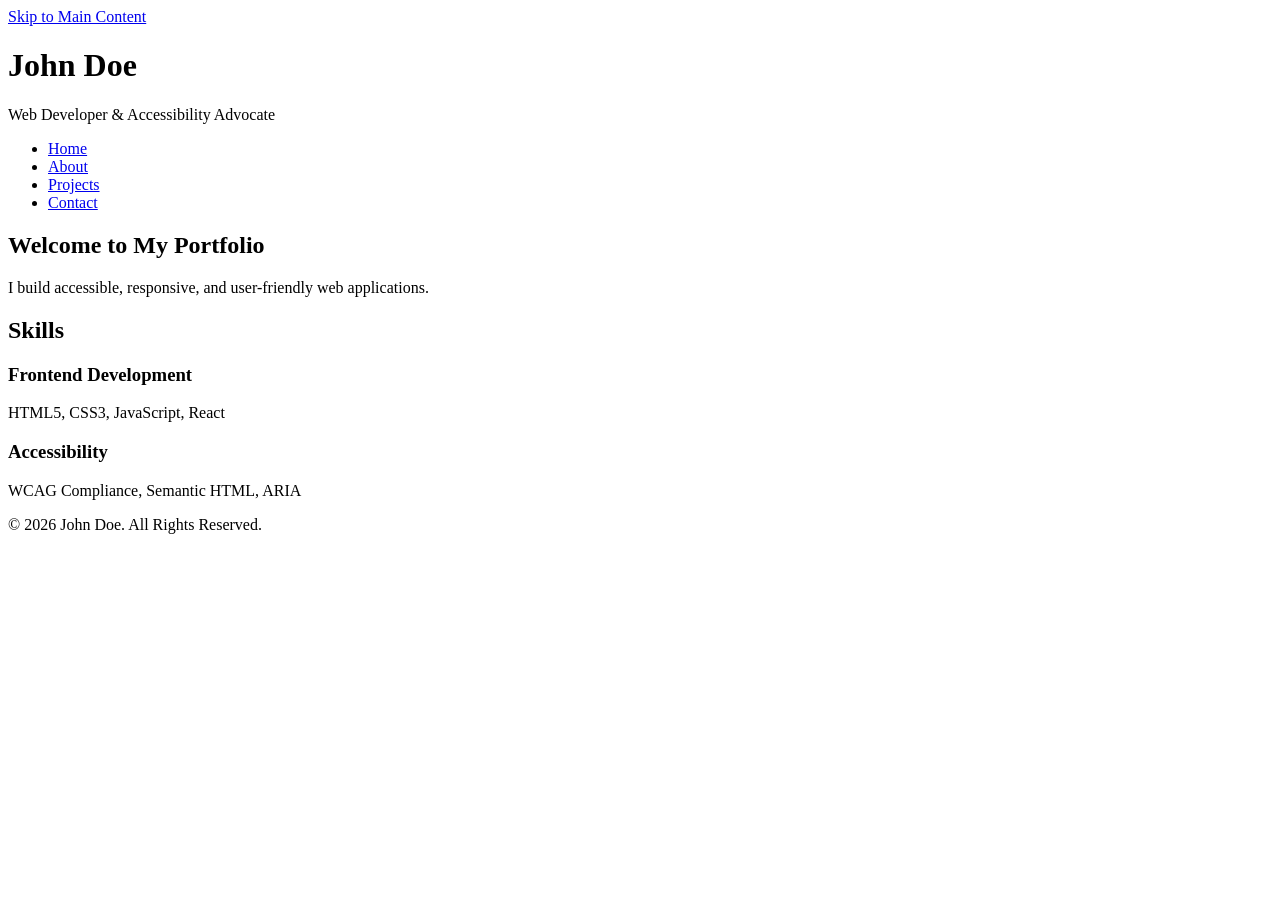
<file: index.html>
<!DOCTYPE html>
<html lang="en">
<head>
    <meta charset="UTF-8">
    <meta name="viewport" content="width=device-width, initial-scale=1.0">

    <title>John Doe | Web Developer Portfolio</title>

    <meta name="description"
        content="Portfolio of John Doe, Web Developer specializing in HTML, CSS, JavaScript, and accessible web design.">

    <meta name="keywords"
        content="Web Developer, Portfolio, HTML5, CSS3, JavaScript, Accessibility">

    <meta name="author" content="John Doe">

    <meta property="og:title" content="John Doe Portfolio">
    <meta property="og:description"
        content="Professional portfolio showcasing projects and skills.">
    <meta property="og:type" content="website">

    <link rel="canonical" href="https://www.johndoe.com">
</head>

<body>

    <a href="#main-content" class="skip-link">Skip to Main Content</a>

    <header role="banner">
        <h1>John Doe</h1>
        <p>Web Developer & Accessibility Advocate</p>

        <nav aria-label="Main Navigation">
            <ul>
                <li><a href="index.html" aria-current="page">Home</a></li>
                <li><a href="about.html">About</a></li>
                <li><a href="projects.html">Projects</a></li>
                <li><a href="contact.html">Contact</a></li>
            </ul>
        </nav>
    </header>

    <main id="main-content">

        <section aria-labelledby="hero-heading">
            <h2 id="hero-heading">Welcome to My Portfolio</h2>
            <p>
                I build accessible, responsive, and user-friendly web applications.
            </p>
        </section>

        <section aria-labelledby="skills-heading">
            <h2 id="skills-heading">Skills</h2>

            <article>
                <h3>Frontend Development</h3>
                <p>HTML5, CSS3, JavaScript, React</p>
            </article>

            <article>
                <h3>Accessibility</h3>
                <p>WCAG Compliance, Semantic HTML, ARIA</p>
            </article>
        </section>

    </main>

    <footer>
        <p>&copy; 2026 John Doe. All Rights Reserved.</p>
    </footer>

</body>
</html>
</file>
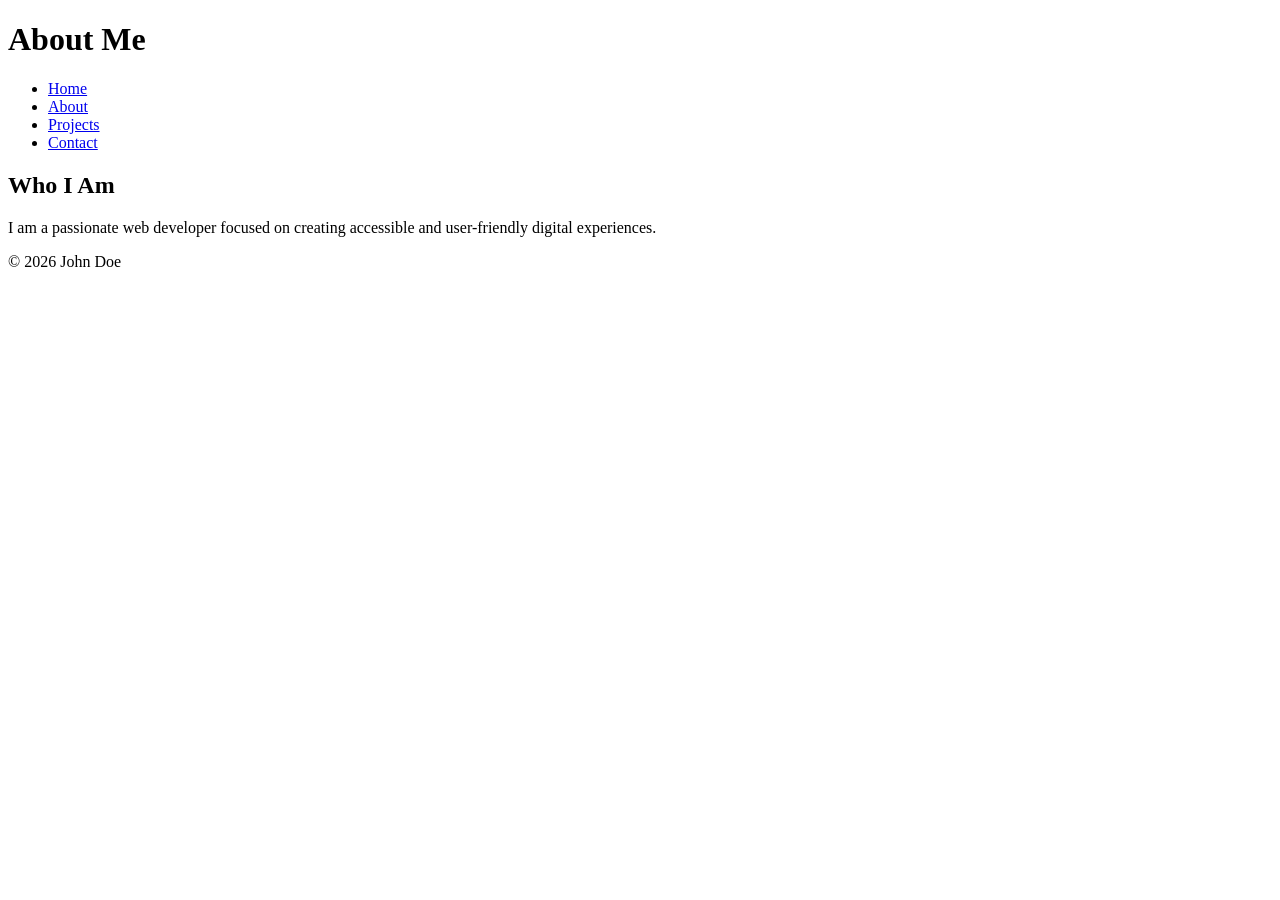
<file: about.html>
<!DOCTYPE html>
<html lang="en">
<head>
    <meta charset="UTF-8">
    <meta name="viewport" content="width=device-width, initial-scale=1.0">
    <title>About | John Doe</title>

    <meta name="description"
        content="Learn more about John Doe, Web Developer and Accessibility Specialist.">
</head>

<body>

<header>
    <h1>About Me</h1>

    <nav aria-label="Main Navigation">
        <ul>
            <li><a href="index.html">Home</a></li>
            <li><a href="about.html" aria-current="page">About</a></li>
            <li><a href="projects.html">Projects</a></li>
            <li><a href="contact.html">Contact</a></li>
        </ul>
    </nav>
</header>

<main>
    <section aria-labelledby="about-heading">
        <h2 id="about-heading">Who I Am</h2>

        <p>
            I am a passionate web developer focused on creating
            accessible and user-friendly digital experiences.
        </p>
    </section>
</main>

<footer>
    <p>&copy; 2026 John Doe</p>
</footer>

</body>
</html>
</file>
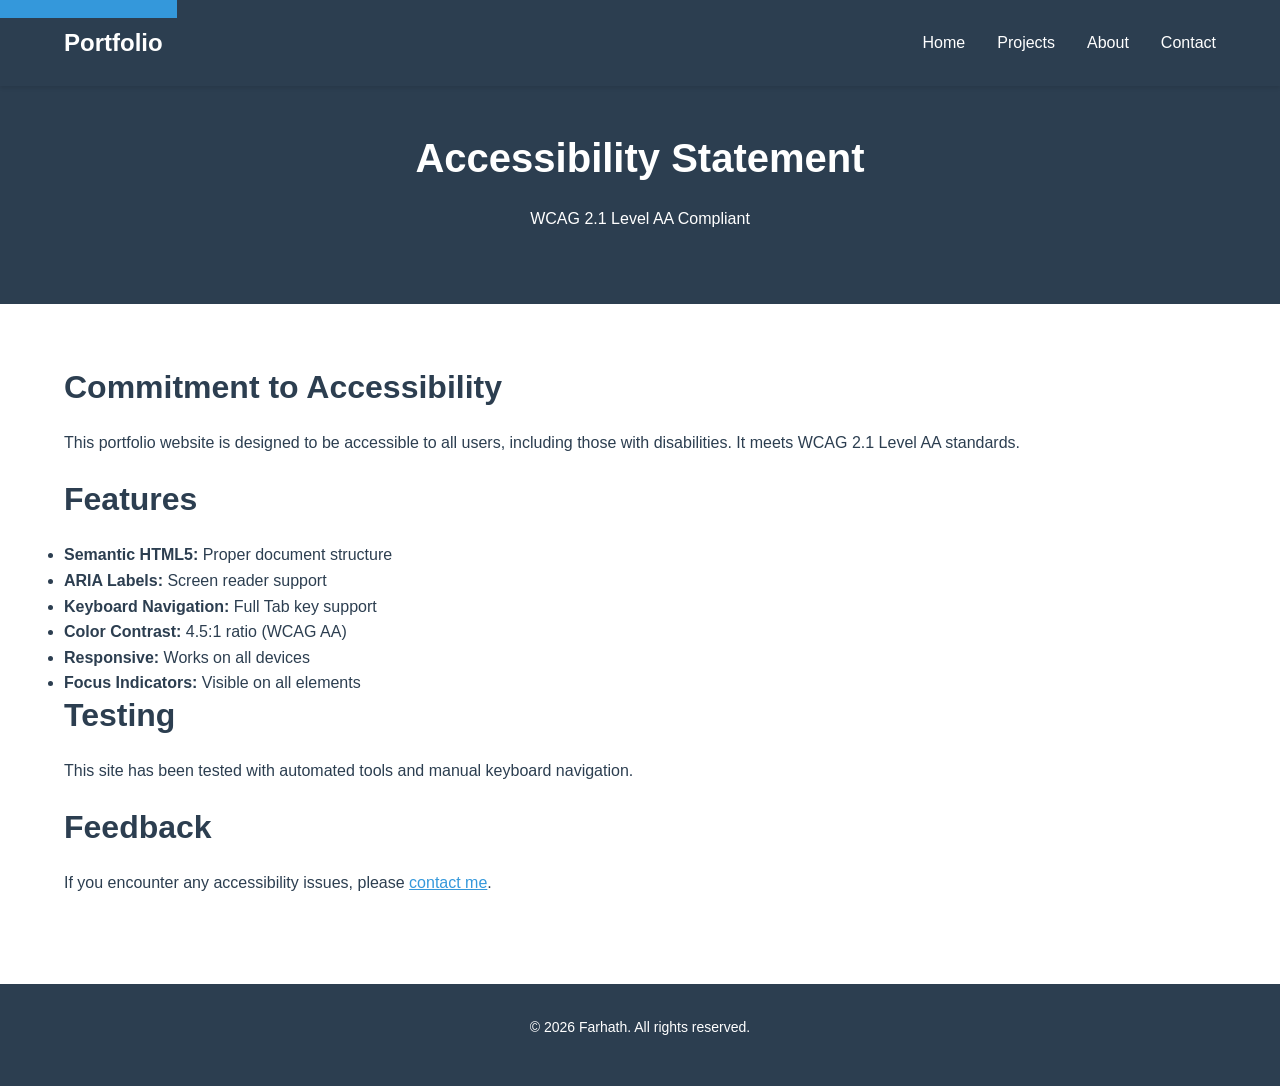
<file: accessibility.html>
<!DOCTYPE html>
<html lang="en">
<head>
    <meta charset="UTF-8">
    <meta name="viewport" content="width=device-width, initial-scale=1.0">
    <meta name="description" content="Accessibility Statement - WCAG 2.1 Level AA compliance details.">
    <meta name="robots" content="index, follow">
    <title>Accessibility Statement - Professional Portfolio</title>
    <link rel="stylesheet" href="styles.css">
</head>
<body>
    <a href="#main-content" class="skip-link">Skip to main content</a>

    <header role="banner">
        <nav role="navigation" aria-label="Main navigation">
            <div class="navbar-container">
                <a href="index.html" class="logo">Portfolio</a>
                
                <button class="menu-toggle" aria-label="Toggle navigation menu" aria-expanded="false" aria-controls="nav-menu">
                    <span aria-hidden="true">☰</span>
                </button>

                <ul id="nav-menu" class="nav-menu" role="menubar">
                    <li role="none"><a href="index.html" role="menuitem">Home</a></li>
                    <li role="none"><a href="projects.html" role="menuitem">Projects</a></li>
                    <li role="none"><a href="about.html" role="menuitem">About</a></li>
                    <li role="none"><a href="contact.html" role="menuitem">Contact</a></li>
                </ul>
            </div>
        </nav>
    </header>

    <main id="main-content">
        <section class="page-header" aria-labelledby="page-title">
            <div class="container">
                <h1 id="page-title">Accessibility Statement</h1>
                <p>WCAG 2.1 Level AA Compliant</p>
            </div>
        </section>

        <section class="accessibility-content">
            <div class="container">
                <h2>Commitment to Accessibility</h2>
                <p>This portfolio website is designed to be accessible to all users, including those with disabilities. It meets WCAG 2.1 Level AA standards.</p>

                <h2>Features</h2>
                <ul>
                    <li><strong>Semantic HTML5:</strong> Proper document structure</li>
                    <li><strong>ARIA Labels:</strong> Screen reader support</li>
                    <li><strong>Keyboard Navigation:</strong> Full Tab key support</li>
                    <li><strong>Color Contrast:</strong> 4.5:1 ratio (WCAG AA)</li>
                    <li><strong>Responsive:</strong> Works on all devices</li>
                    <li><strong>Focus Indicators:</strong> Visible on all elements</li>
                </ul>

                <h2>Testing</h2>
                <p>This site has been tested with automated tools and manual keyboard navigation.</p>

                <h2>Feedback</h2>
                <p>If you encounter any accessibility issues, please <a href="contact.html">contact me</a>.</p>
            </div>
        </section>
    </main>

    <footer role="contentinfo">
        <div class="container">
            <div class="footer-bottom">
                <p>&copy; <span id="year"></span> Farhath. All rights reserved.</p>
            </div>
        </div>
    </footer>

    <script src="script.js"></script>
</body>
</html>
</file>
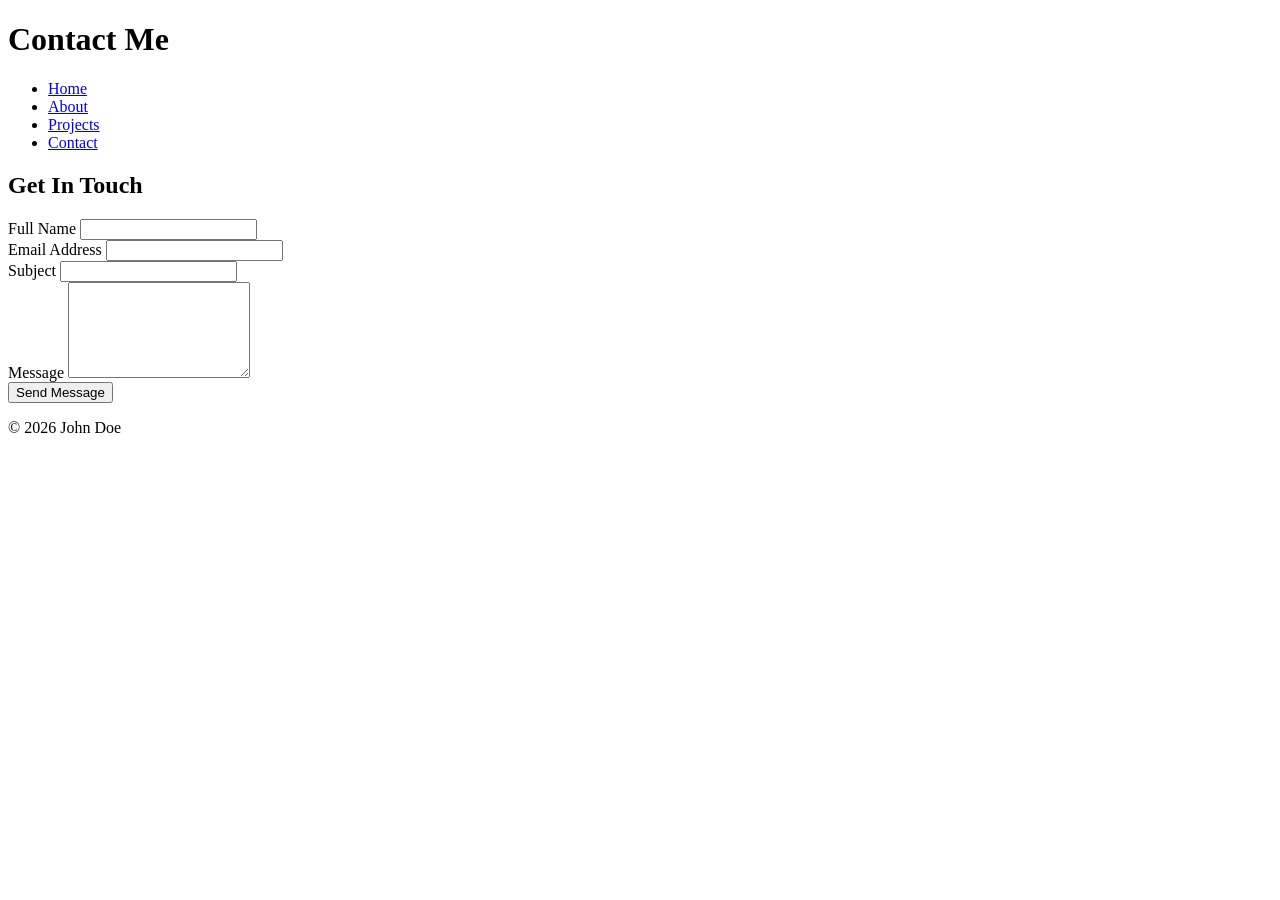
<file: contact.html>
<!DOCTYPE html>
<html lang="en">
<head>
    <meta charset="UTF-8">
    <meta name="viewport" content="width=device-width, initial-scale=1.0">
    <title>Contact | John Doe</title>

    <meta name="description"
        content="Contact John Doe for web development projects and collaborations.">
</head>

<body>

<header>
    <h1>Contact Me</h1>

    <nav aria-label="Main Navigation">
        <ul>
            <li><a href="index.html">Home</a></li>
            <li><a href="about.html">About</a></li>
            <li><a href="projects.html">Projects</a></li>
            <li><a href="contact.html" aria-current="page">Contact</a></li>
        </ul>
    </nav>
</header>

<main>

<section aria-labelledby="contact-heading">

    <h2 id="contact-heading">Get In Touch</h2>

    <form action="#" method="post" aria-label="Contact Form">

        <div>
            <label for="name">Full Name</label>
            <input
                type="text"
                id="name"
                name="name"
                required
                autocomplete="name">
        </div>

        <div>
            <label for="email">Email Address</label>
            <input
                type="email"
                id="email"
                name="email"
                required
                autocomplete="email">
        </div>

        <div>
            <label for="subject">Subject</label>
            <input
                type="text"
                id="subject"
                name="subject"
                required>
        </div>

        <div>
            <label for="message">Message</label>
            <textarea
                id="message"
                name="message"
                rows="6"
                required></textarea>
        </div>

        <button type="submit">
            Send Message
        </button>

    </form>

</section>

</main>

<footer>
    <p>&copy; 2026 John Doe</p>
</footer>

</body>
</html>
</file>
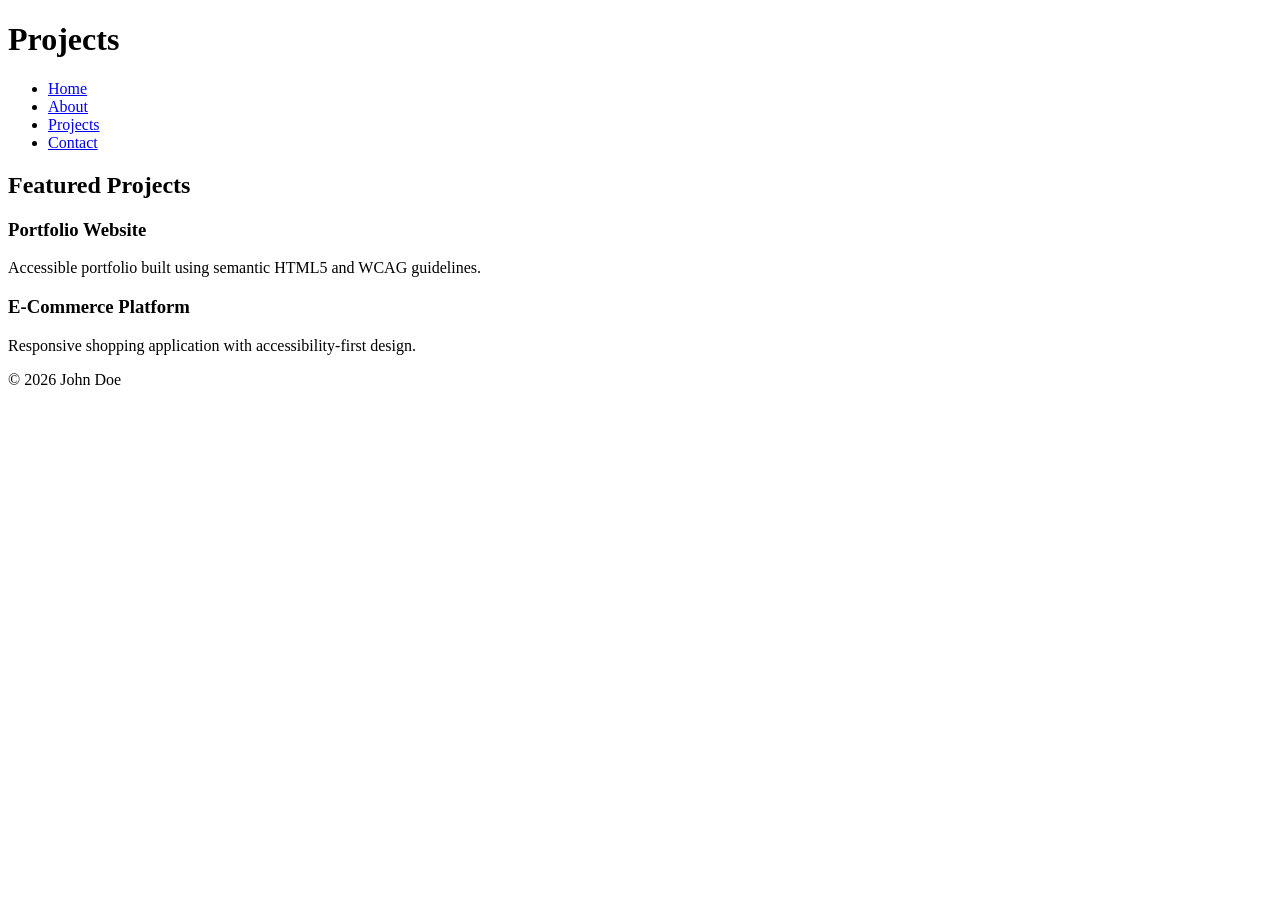
<file: project.html>
<!DOCTYPE html>
<html lang="en">
<head>
    <meta charset="UTF-8">
    <meta name="viewport" content="width=device-width, initial-scale=1.0">
    <title>Projects | John Doe</title>

    <meta name="description"
        content="View web development and accessibility projects by John Doe.">
</head>

<body>

<header>
    <h1>Projects</h1>

    <nav aria-label="Main Navigation">
        <ul>
            <li><a href="index.html">Home</a></li>
            <li><a href="about.html">About</a></li>
            <li><a href="projects.html" aria-current="page">Projects</a></li>
            <li><a href="contact.html">Contact</a></li>
        </ul>
    </nav>
</header>

<main>

    <section aria-labelledby="projects-heading">

        <h2 id="projects-heading">Featured Projects</h2>

        <article>
            <h3>Portfolio Website</h3>
            <p>
                Accessible portfolio built using semantic HTML5 and WCAG guidelines.
            </p>
        </article>

        <article>
            <h3>E-Commerce Platform</h3>
            <p>
                Responsive shopping application with accessibility-first design.
            </p>
        </article>

    </section>

</main>

<footer>
    <p>&copy; 2026 John Doe</p>
</footer>

</body>
</html>
</file>
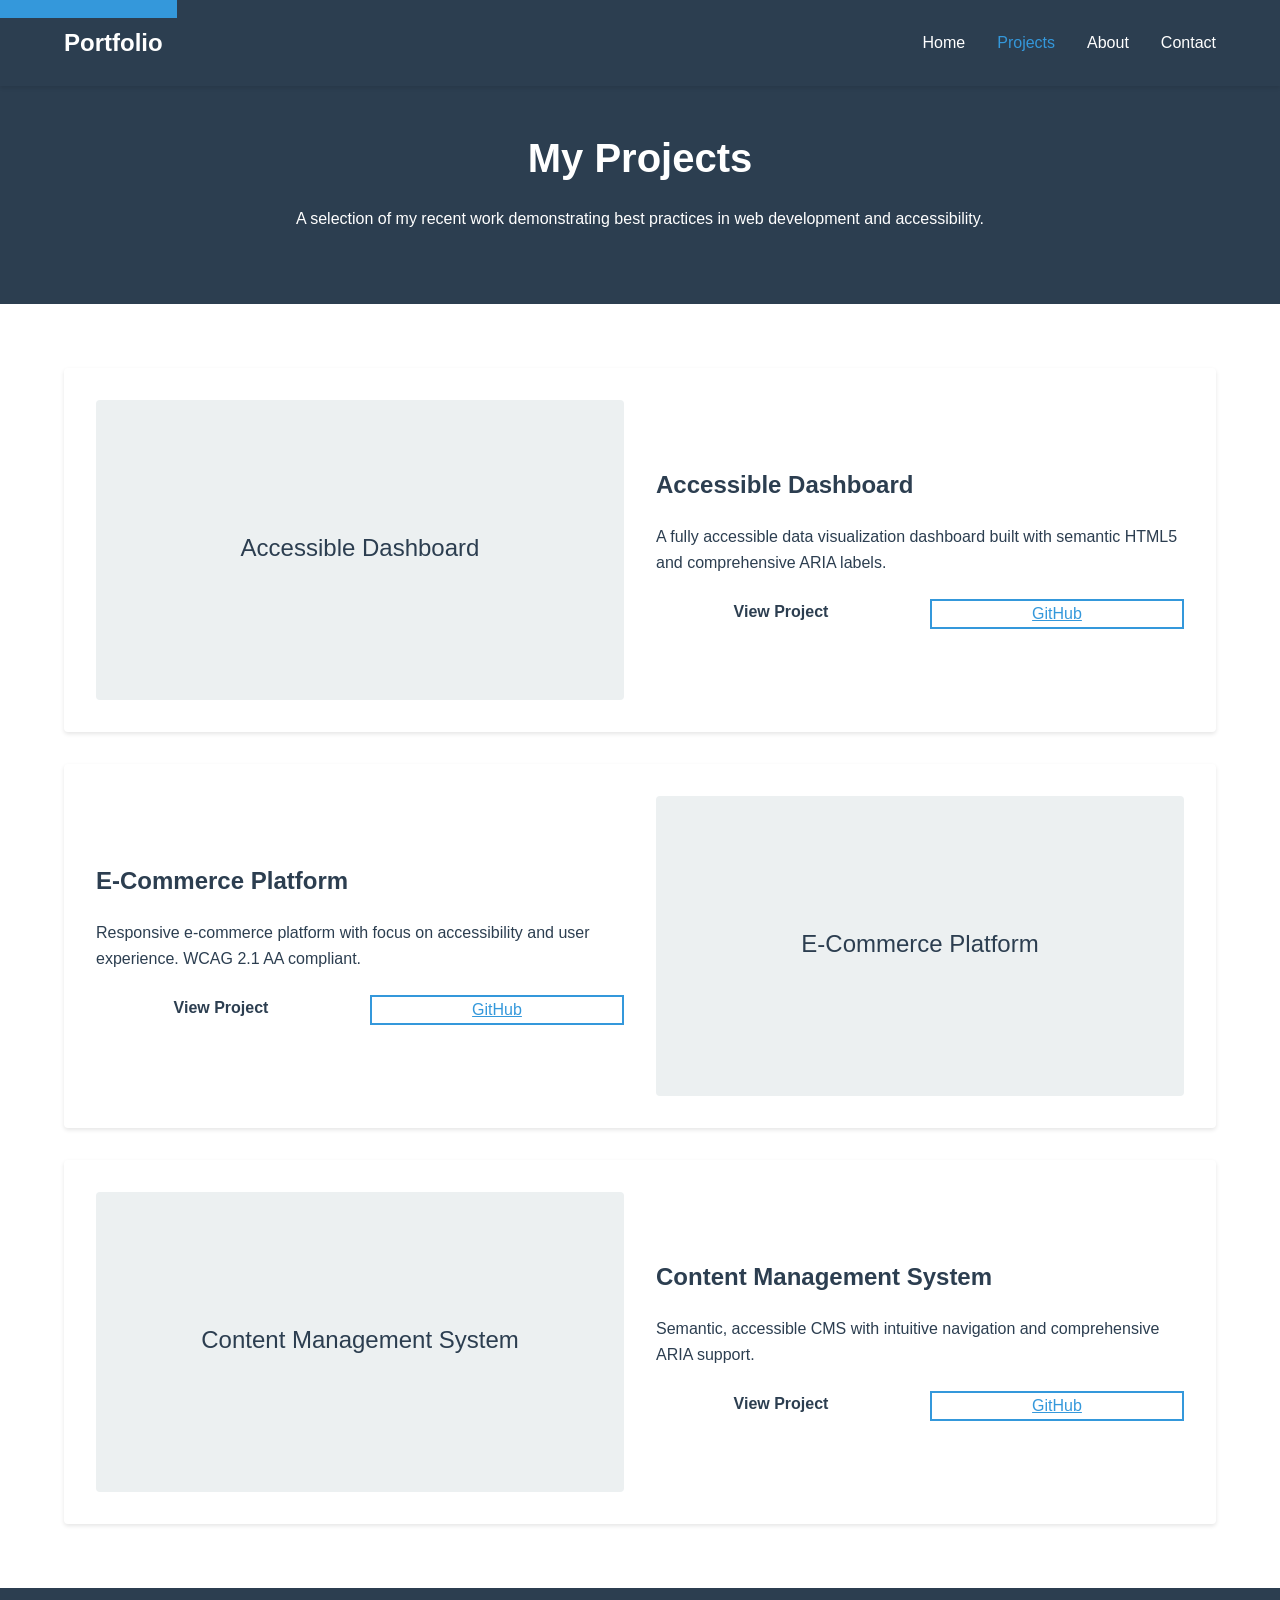
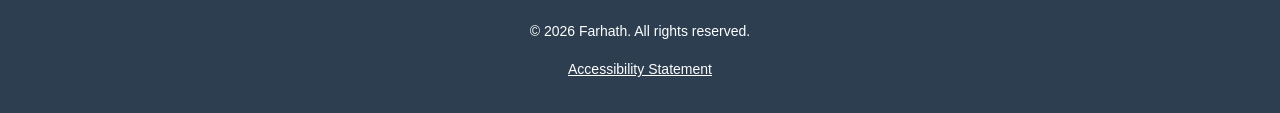
<file: projects.html>
<!DOCTYPE html>
<html lang="en">
<head>
    <meta charset="UTF-8">
    <meta name="viewport" content="width=device-width, initial-scale=1.0">
    <meta name="description" content="Explore my portfolio of web development projects. Semantic HTML, accessibility-first designs, and modern web technologies.">
    <meta name="keywords" content="projects, web development, portfolio, case studies, HTML5">
    <meta name="author" content="Farhath">
    <meta property="og:title" content="Projects - Professional Portfolio">
    <meta property="og:description" content="View my latest web development projects and case studies.">
    <meta property="og:type" content="website">
    <meta name="robots" content="index, follow">
    <title>Projects - Professional Portfolio | Web Developer</title>
    <link rel="canonical" href="https://yourportfolio.com/projects">
    <link rel="stylesheet" href="styles.css">
</head>
<body>
    <a href="#main-content" class="skip-link">Skip to main content</a>

    <header role="banner">
        <nav role="navigation" aria-label="Main navigation">
            <div class="navbar-container">
                <a href="index.html" class="logo">Portfolio</a>
                
                <button 
                    class="menu-toggle" 
                    aria-label="Toggle navigation menu" 
                    aria-expanded="false"
                    aria-controls="nav-menu">
                    <span aria-hidden="true">☰</span>
                </button>

                <ul id="nav-menu" class="nav-menu" role="menubar">
                    <li role="none">
                        <a href="index.html" role="menuitem">Home</a>
                    </li>
                    <li role="none">
                        <a href="projects.html" role="menuitem" aria-current="page">Projects</a>
                    </li>
                    <li role="none">
                        <a href="about.html" role="menuitem">About</a>
                    </li>
                    <li role="none">
                        <a href="contact.html" role="menuitem">Contact</a>
                    </li>
                </ul>
            </div>
        </nav>
    </header>

    <main id="main-content">
        <section class="page-header" aria-labelledby="page-title">
            <div class="container">
                <h1 id="page-title">My Projects</h1>
                <p>A selection of my recent work demonstrating best practices in web development and accessibility.</p>
            </div>
        </section>

        <section class="projects-section" aria-labelledby="projects-heading">
            <div class="container">
                <h2 id="projects-heading" class="sr-only">Project List</h2>
                
                <div class="projects-list" role="region" aria-label="All projects">
                    <article class="project-item" id="project-1">
                        <div class="project-image">
                            <svg xmlns="http://www.w3.org/2000/svg" viewBox="0 0 400 300" aria-label="Accessible Dashboard project"><rect width="400" height="300" fill="#ecf0f1"/><text x="50%" y="50%" font-size="24" fill="#2c3e50" text-anchor="middle" dominant-baseline="middle">Accessible Dashboard</text></svg>
                        </div>
                        <div class="project-details">
                            <h3>Accessible Dashboard</h3>
                            <p class="project-description">A fully accessible data visualization dashboard built with semantic HTML5 and comprehensive ARIA labels.</p>
                            <div class="project-links">
                                <a href="#" class="btn-primary">View Project</a>
                                <a href="#" class="btn-secondary">GitHub</a>
                            </div>
                        </div>
                    </article>

                    <article class="project-item" id="project-2">
                        <div class="project-image">
                            <svg xmlns="http://www.w3.org/2000/svg" viewBox="0 0 400 300" aria-label="E-Commerce Platform project"><rect width="400" height="300" fill="#ecf0f1"/><text x="50%" y="50%" font-size="24" fill="#2c3e50" text-anchor="middle" dominant-baseline="middle">E-Commerce Platform</text></svg>
                        </div>
                        <div class="project-details">
                            <h3>E-Commerce Platform</h3>
                            <p class="project-description">Responsive e-commerce platform with focus on accessibility and user experience. WCAG 2.1 AA compliant.</p>
                            <div class="project-links">
                                <a href="#" class="btn-primary">View Project</a>
                                <a href="#" class="btn-secondary">GitHub</a>
                            </div>
                        </div>
                    </article>

                    <article class="project-item" id="project-3">
                        <div class="project-image">
                            <svg xmlns="http://www.w3.org/2000/svg" viewBox="0 0 400 300" aria-label="Content Management System project"><rect width="400" height="300" fill="#ecf0f1"/><text x="50%" y="50%" font-size="24" fill="#2c3e50" text-anchor="middle" dominant-baseline="middle">Content Management System</text></svg>
                        </div>
                        <div class="project-details">
                            <h3>Content Management System</h3>
                            <p class="project-description">Semantic, accessible CMS with intuitive navigation and comprehensive ARIA support.</p>
                            <div class="project-links">
                                <a href="#" class="btn-primary">View Project</a>
                                <a href="#" class="btn-secondary">GitHub</a>
                            </div>
                        </div>
                    </article>
                </div>
            </div>
        </section>
    </main>

    <footer role="contentinfo">
        <div class="container">
            <div class="footer-bottom">
                <p>&copy; <span id="year"></span> Farhath. All rights reserved.</p>
                <ul class="legal-links">
                    <li><a href="accessibility.html">Accessibility Statement</a></li>
                </ul>
            </div>
        </div>
    </footer>

    <script src="script.js"></script>
</body>
</html>
</file>
<file: styles.css>
:root {
    --color-primary: #2c3e50;
    --color-secondary: #3498db;
    --color-accent: #e74c3c;
    --color-text: #2c3e50;
    --color-background: #ecf0f1;
    --color-background-light: #ffffff;
    --color-border: #bdc3c7;
    --spacing-xs: 0.5rem;
    --spacing-sm: 1rem;
    --spacing-md: 1.5rem;
    --spacing-lg: 2rem;
    --spacing-xl: 3rem;
    --spacing-xxl: 4rem;
    --font-family: -apple-system, BlinkMacSystemFont, 'Segoe UI', Roboto, sans-serif;
    --transition-speed: 300ms;
}

* {
    margin: 0;
    padding: 0;
    box-sizing: border-box;
}

html {
    scroll-behavior: smooth;
}

body {
    font-family: var(--font-family);
    font-size: 16px;
    line-height: 1.6;
    color: var(--color-text);
    background-color: var(--color-background);
}

.skip-link {
    position: absolute;
    top: -40px;
    left: 0;
    background: var(--color-secondary);
    color: white;
    padding: var(--spacing-sm);
    text-decoration: none;
    z-index: 100;
}

.skip-link:focus {
    top: 0;
}

.sr-only {
    position: absolute;
    width: 1px;
    height: 1px;
    padding: 0;
    margin: -1px;
    overflow: hidden;
    clip: rect(0, 0, 0, 0);
    white-space: nowrap;
}

h1, h2, h3, h4, h5, h6 {
    font-weight: 600;
    line-height: 1.2;
    margin-bottom: var(--spacing-md);
    color: var(--color-primary);
}

h1 { font-size: 2.5rem; }
h2 { font-size: 2rem; }
h3 { font-size: 1.5rem; }

p {
    margin-bottom: var(--spacing-md);
}

a {
    color: var(--color-secondary);
    text-decoration: underline;
    transition: color var(--transition-speed);
}

a:hover {
    color: var(--color-accent);
}

a:focus {
    outline: 3px solid var(--color-secondary);
    outline-offset: 2px;
}

button, input[type="submit"], input[type="reset"] {
    font-family: var(--font-family);
    cursor: pointer;
    border: 2px solid transparent;
    padding: var(--spacing-sm) var(--spacing-md);
    transition: all var(--transition-speed);
}

button:focus, input:focus {
    outline: 3px solid var(--color-secondary);
    outline-offset: 2px;
}

input, textarea, select {
    font-family: var(--font-family);
    width: 100%;
    padding: var(--spacing-sm);
    border: 2px solid var(--color-border);
    background-color: white;
    color: var(--color-text);
}

input:focus, textarea:focus, select:focus {
    border-color: var(--color-secondary);
}

label {
    display: block;
    font-weight: 600;
    margin-bottom: var(--spacing-xs);
}

small {
    display: block;
    margin-top: 4px;
    color: #7f8c8d;
    font-size: 0.875rem;
}

.container {
    max-width: 1200px;
    margin: 0 auto;
    padding: 0 var(--spacing-md);
}

header {
    background-color: var(--color-primary);
    color: white;
    padding: var(--spacing-md) 0;
    position: sticky;
    top: 0;
    z-index: 50;
    box-shadow: 0 2px 4px rgba(0,0,0,0.1);
}

.navbar-container {
    display: flex;
    justify-content: space-between;
    align-items: center;
    max-width: 1200px;
    margin: 0 auto;
    padding: 0 var(--spacing-md);
}

.logo {
    font-size: 1.5rem;
    font-weight: 700;
    color: white;
    text-decoration: none;
}

.logo:hover {
    opacity: 0.8;
}

.nav-menu {
    display: flex;
    list-style: none;
    gap: var(--spacing-lg);
    margin: 0;
}

.nav-menu a {
    color: white;
    text-decoration: none;
    font-weight: 500;
}

.nav-menu a:hover,
.nav-menu a[aria-current="page"] {
    color: var(--color-secondary);
}

.menu-toggle {
    display: none;
    background: transparent;
    border: none;
    color: white;
    font-size: 1.5rem;
    cursor: pointer;
}

main {
    min-height: calc(100vh - 200px);
}

.hero {
    background: linear-gradient(135deg, var(--color-primary) 0%, var(--color-secondary) 100%);
    color: white;
    padding: var(--spacing-xxl) var(--spacing-md);
    text-align: center;
}

.hero h1 {
    color: white;
    font-size: clamp(2rem, 5vw, 3.5rem);
    margin-bottom: var(--spacing-md);
}

.hero .subtitle {
    font-size: 1.125rem;
    margin-bottom: var(--spacing-lg);
    opacity: 0.95;
}

.cta-button, .btn-primary, .btn-submit {
    background-color: white;
    color: var(--color-primary);
    border-color: white;
    font-weight: 600;
    display: inline-block;
    text-decoration: none;
}

.cta-button:hover, .btn-primary:hover, .btn-submit:hover {
    background-color: var(--color-background);
}

.cta-button-large {
    background-color: var(--color-accent);
    color: white;
    border: 2px solid var(--color-accent);
    font-size: 1.125rem;
    padding: var(--spacing-md) var(--spacing-lg);
    text-decoration: none;
    display: inline-block;
}

.cta-button-large:hover {
    background-color: #c0392b;
    border-color: #c0392b;
}

.btn-secondary, .btn-reset {
    background-color: transparent;
    color: var(--color-secondary);
    border: 2px solid var(--color-secondary);
}

.btn-secondary:hover, .btn-reset:hover {
    background-color: var(--color-secondary);
    color: white;
}

section {
    padding: var(--spacing-xxl) var(--spacing-md);
}

section:nth-child(even) {
    background-color: var(--color-background-light);
}

.page-header {
    background-color: var(--color-primary);
    color: white;
    padding: var(--spacing-xl) var(--spacing-md);
    text-align: center;
}

.page-header h1 {
    color: white;
}

.featured-projects h2,
.skills h2,
.cta-section h2 {
    text-align: center;
    margin-bottom: var(--spacing-lg);
}

.projects-grid,
.skills-grid {
    display: grid;
    grid-template-columns: repeat(auto-fit, minmax(300px, 1fr));
    gap: var(--spacing-lg);
    margin-bottom: var(--spacing-lg);
}

.project-card {
    background: white;
    padding: var(--spacing-lg);
    border-radius: 4px;
    box-shadow: 0 2px 4px rgba(0,0,0,0.1);
    transition: box-shadow var(--transition-speed), transform var(--transition-speed);
}

.project-card:hover {
    box-shadow: 0 4px 12px rgba(0,0,0,0.15);
    transform: translateY(-4px);
}

.project-card h3 { margin-bottom: var(--spacing-md); }

.project-card a {
    color: var(--color-secondary);
    text-decoration: none;
    font-weight: 600;
}

.project-card a:hover {
    color: var(--color-accent);
}

.tech-tags {
    display: flex;
    flex-wrap: wrap;
    gap: var(--spacing-sm);
    list-style: none;
    margin: 0;
    margin-top: var(--spacing-md);
}

.tag {
    display: inline-block;
    background-color: var(--color-background);
    color: var(--color-primary);
    padding: 4px 12px;
    border-radius: 20px;
    font-size: 0.875rem;
    font-weight: 500;
}

.view-all-link {
    display: inline-block;
    margin-top: var(--spacing-md);
    width: 100%;
    text-align: center;
    font-weight: 600;
}

.skill-category {
    background: white;
    padding: var(--spacing-md);
    border-radius: 4px;
    box-shadow: 0 1px 3px rgba(0,0,0,0.1);
}

.skill-category h3 {
    margin-bottom: var(--spacing-md);
    color: var(--color-secondary);
}

.skill-category ul {
    list-style: none;
    margin: 0;
}

.skill-category li {
    padding: var(--spacing-xs) 0;
    border-bottom: 1px solid var(--color-background);
}

.skill-category li:last-child {
    border-bottom: none;
}

.cta-section {
    background: linear-gradient(135deg, var(--color-primary) 0%, var(--color-secondary) 100%);
    color: white;
    text-align: center;
}

.cta-section h2 { color: white; }
.cta-section p {
    font-size: 1.125rem;
    margin-bottom: var(--spacing-lg);
    opacity: 0.95;
}

.projects-list {
    display: grid;
    gap: var(--spacing-lg);
}

.project-item {
    display: grid;
    grid-template-columns: 1fr 1fr;
    gap: var(--spacing-lg);
    background: white;
    padding: var(--spacing-lg);
    border-radius: 4px;
    box-shadow: 0 2px 4px rgba(0,0,0,0.1);
    align-items: center;
}

.project-item:nth-child(even) {
    direction: rtl;
}

.project-item:nth-child(even) > * {
    direction: ltr;
}

.project-image {
    width: 100%;
    height: 300px;
    background-color: var(--color-background);
    border-radius: 4px;
    display: flex;
    align-items: center;
    justify-content: center;
}

.project-image svg {
    width: 100%;
    height: 100%;
}

.project-details h3 { margin-bottom: var(--spacing-md); }

.project-links {
    display: flex;
    gap: var(--spacing-md);
    margin-top: var(--spacing-md);
}

.project-links a {
    flex: 1;
    text-align: center;
}

.contact-section {
    padding: var(--spacing-xl) var(--spacing-md);
}

.contact-form-wrapper {
    background: white;
    padding: var(--spacing-lg);
    border-radius: 4px;
    box-shadow: 0 2px 4px rgba(0,0,0,0.1);
    max-width: 600px;
    margin: 0 auto;
}

.contact-form-wrapper h2 {
    margin-bottom: var(--spacing-lg);
}

.form-group {
    margin-bottom: var(--spacing-md);
}

.form-actions {
    display: flex;
    gap: var(--spacing-md);
    margin-top: var(--spacing-lg);
}

.form-actions button {
    flex: 1;
}

.form-message {
    padding: var(--spacing-md);
    border-radius: 4px;
    margin-bottom: var(--spacing-md);
    border-left: 4px solid;
}

.form-success {
    background-color: #d5f4e6;
    color: #27ae60;
    border-left-color: #27ae60;
}

.form-error {
    background-color: #fadbd8;
    color: #e74c3c;
    border-left-color: #e74c3c;
}

.biography {
    max-width: 800px;
    margin: 0 auto;
}

footer {
    background-color: var(--color-primary);
    color: white;
    padding: var(--spacing-lg) var(--spacing-md);
}

.footer-bottom {
    text-align: center;
    font-size: 0.875rem;
}

.footer-bottom p {
    margin-bottom: var(--spacing-sm);
}

.legal-links {
    display: flex;
    justify-content: center;
    gap: var(--spacing-md);
    list-style: none;
    margin: 0;
}

.legal-links a {
    color: white;
    text-decoration: underline;
    font-size: 0.875rem;
}

@media (max-width: 768px) {
    .nav-menu {
        display: none;
        position: absolute;
        top: 60px;
        left: 0;
        right: 0;
        flex-direction: column;
        background-color: var(--color-primary);
        padding: var(--spacing-md);
        gap: 0;
    }

    .nav-menu.active {
        display: flex;
    }

    .menu-toggle {
        display: block;
    }

    .project-item {
        grid-template-columns: 1fr;
        direction: ltr !important;
    }

    .project-item > * {
        direction: ltr !important;
    }
}

@media (max-width: 480px) {
    h1 { font-size: 2rem; }
    h2 { font-size: 1.5rem; }

    .projects-grid, .skills-grid {
        grid-template-columns: 1fr;
    }

    .form-actions {
        flex-direction: column;
    }

    .legal-links {
        flex-direction: column;
        gap: var(--spacing-sm);
    }
}

@media (prefers-reduced-motion: reduce) {
    * {
        animation-duration: 0.01ms !important;
        transition-duration: 0.01ms !important;
        scroll-behavior: auto !important;
    }
}
</file>
